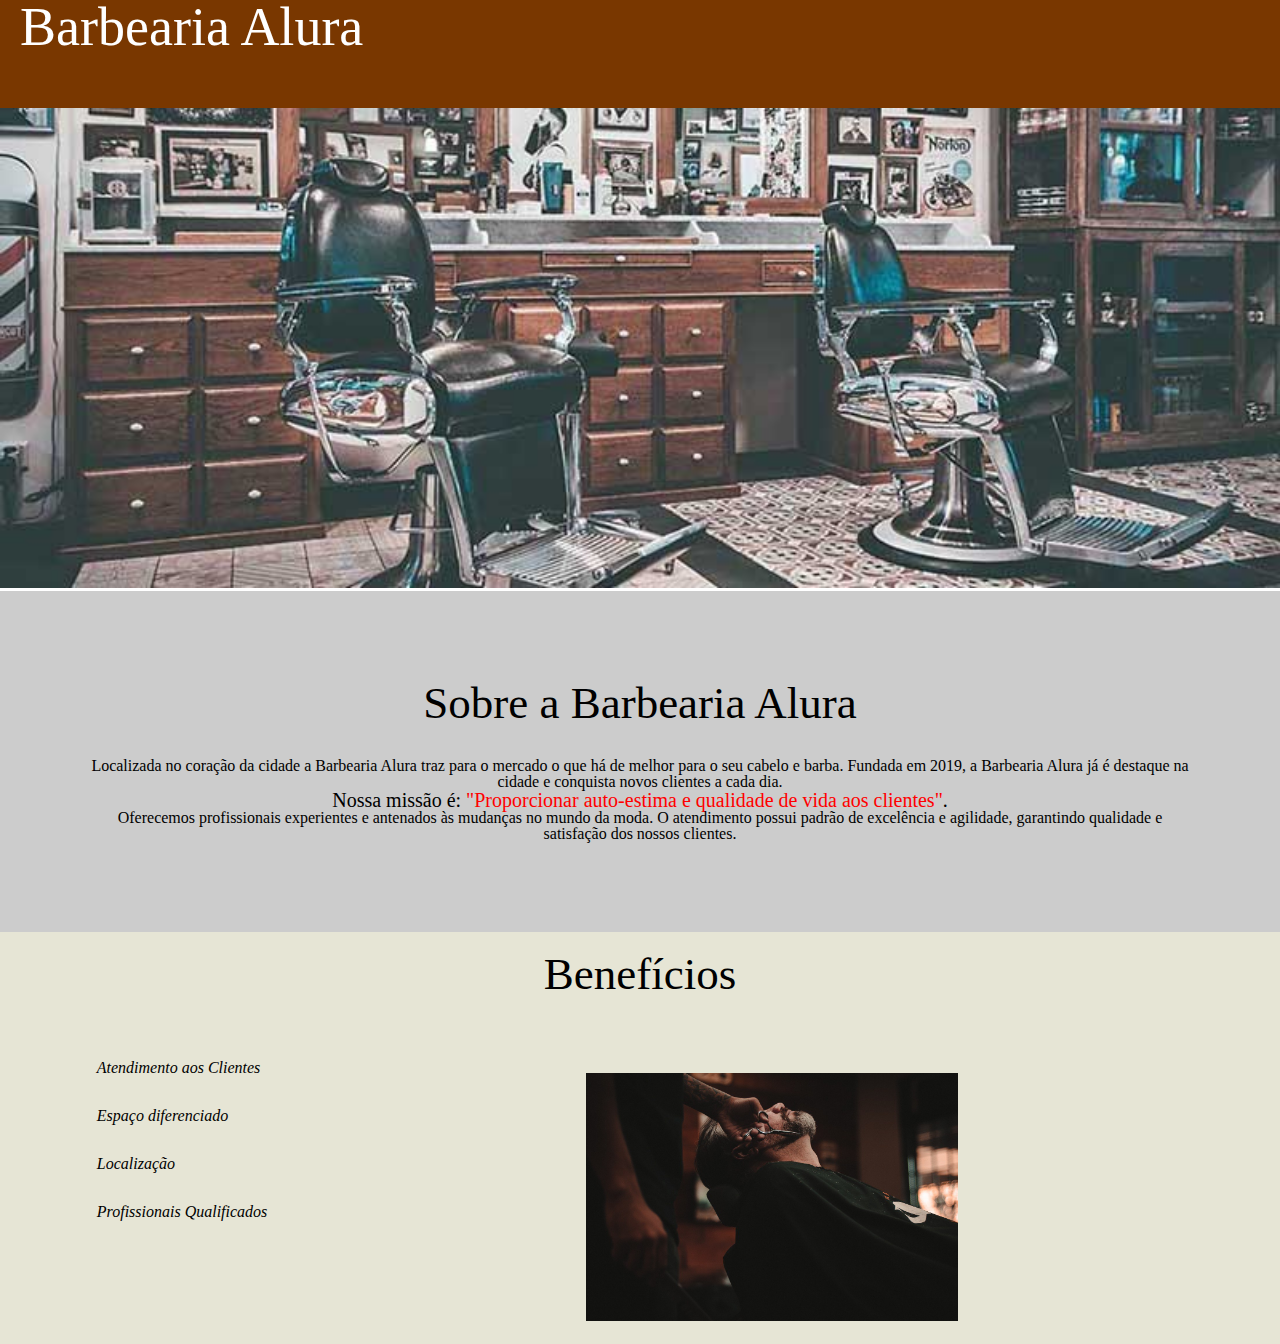
<file: html/index.html>
<!DOCTYPE html>
<html lang="pt-br">
	<head>
		<meta charset="UTF-8">
		<title>Barbearia Alura</title>
        <link rel="stylesheet" href="/css/reset.css">
		<link rel="stylesheet" href="/css/style-home.css">
	</head>

	<body>
		<header>
			<h1 class="titulo-principal">Barbearia Alura</h1>
		</header>
        <img id="banner" src="/img/banner.jpg">
		<div class="principal">
			<h2 class="titulo-centralizado">Sobre a Barbearia Alura</h2>
	 
			<p>Localizada no coração da cidade a <strong>Barbearia Alura</strong> traz para o mercado o que há de melhor para o seu cabelo e barba. Fundada em 2019, a Barbearia Alura já é destaque na cidade e conquista novos clientes a cada dia.</p>

			<p id="missao"><em>Nossa missão é: <strong>"Proporcionar auto-estima e qualidade de vida aos clientes"</strong>.</em></p>

			<p>Oferecemos profissionais experientes e antenados às mudanças no mundo da moda. O atendimento possui padrão de excelência e agilidade, garantindo qualidade e satisfação dos nossos clientes.</p>
		</div>

		<div class="beneficios">
			<h3 class="titulo-centralizado">Benefícios</h3>

			<ul>
				<li class="itens">Atendimento aos Clientes</li>
				<li class="itens">Espaço diferenciado</li>
				<li class="itens">Localização</li>
				<li class="itens">Profissionais Qualificados</li>
			</ul>

            <img src="/img/beneficios.jpg" class="imagembeneficios">
		</div>
	</body>
</html>
</file>
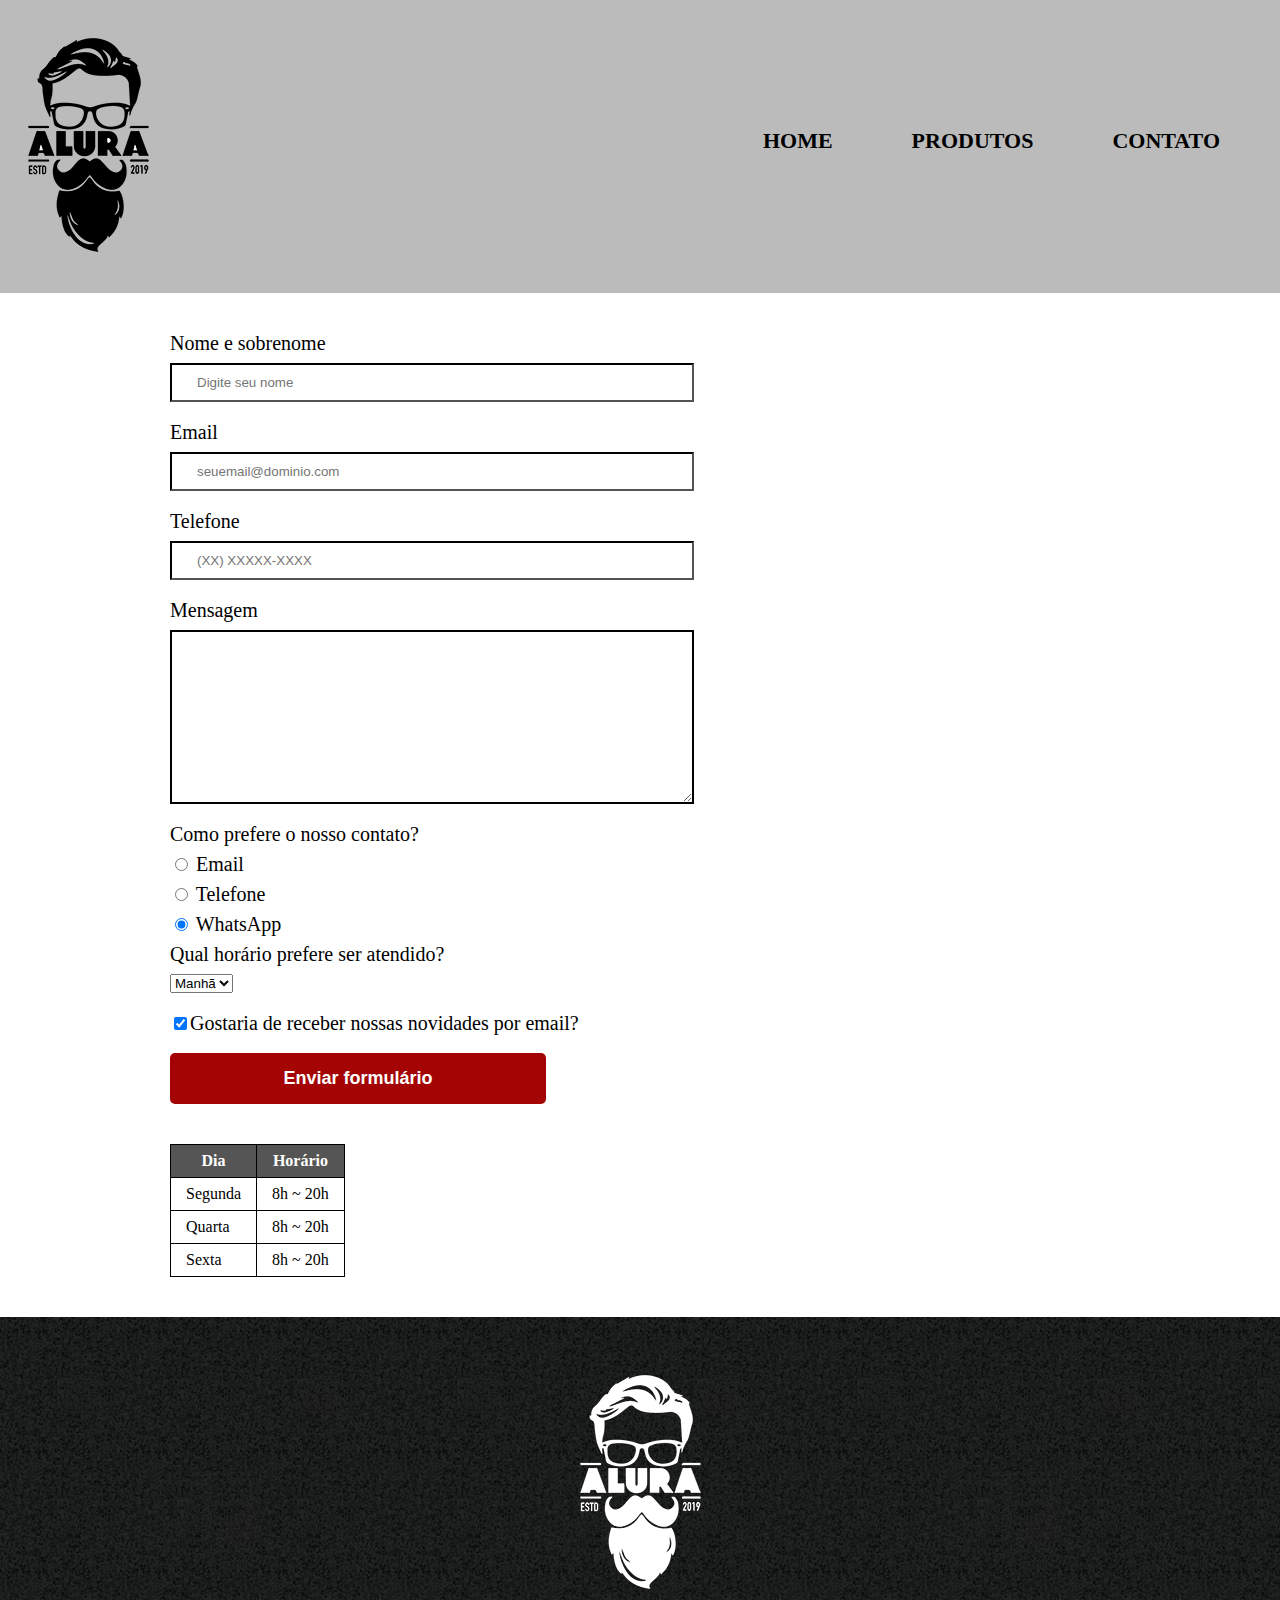
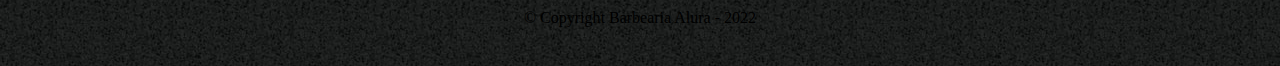
<file: html/contato.html>
<!DOCTYPE html>
<html>
	<head>
		<meta charset="UTF-8">
		<title>Contato - Barbearia Alura</title>

		<link rel="stylesheet" href="/css/reset.css">
		<link rel="stylesheet" href="/css/foms.css">
	</head>
	<body>
		<header>
			<div class="caixa">
				<h1><img src="/img/logo.png" alt="Logo da Barbearia Alura"></h1>

				<nav>
					<ul>
						<li><a href="index.html">Home</a></li>
						<li><a href="produtos.html">Produtos</a></li>
						<li><a href="contato.html">Contato</a></li>
					</ul>
				</nav>
			</div>
		</header>
		<main>
			<form>
				<label for="nomesobrenome">Nome e sobrenome</label>
				<input type="text" id="nomesobrenome" class="input-padrao" 
                placeholder = "Digite seu nome" required>

				<label for="email">Email</label>
				<!--O tipo de input possibilita o usuario preencher o formulario de maneira mais adequada  e "facilita na validacao"-->
				<input type="email" id="email" class="input-padrao" required 
                placeholder="seuemail@dominio.com">

				<label for="telefone">Telefone</label>
				<input type="tel" id="telefone" class="input-padrao" required 
                placeholder="(XX) XXXXX-XXXX">

				<label for="mensagem">Mensagem</label>
				<textarea cols="70" rows="10" id="mensagem" class="input-padrao" required></textarea>

				<fieldset>
					<legend>Como prefere o nosso contato?</legend>
					<label for="radio-email"><input type="radio" name="contato" 
                    value="email" id="radio-email"> Email</label>
					
					<label for="radio-telefone"><input type="radio" name="contato" 
                    value="telefone" id="radio-telefone"> Telefone</label>
					
					<label for="radio-whatsapp"><input type="radio" name="contato" 
                    value="whatsapp" id="radio-whatsapp" checked> WhatsApp</label>
				</fieldset>

				<fieldset><!--representa uma div separada por agrupamento-->
					<legend>Qual horário prefere ser atendido?</legend>
					<select>
						<option>Manhã</option>
						<option>Tarde</option>
						<option>Noite</option>
					</select>
				</fieldset>

				<label class="checkbox"><input type="checkbox" checked>Gostaria de receber 
                nossas novidades por email?</label>

				<input type="submit" value="Enviar formulário" class="enviar">
			</form>

			<table>
				<thead>
					<tr>
						<th>Dia</th>
						<th>Horário</th>
					</tr>
				</thead>
				<tbody>
					<tr>
						<td>Segunda</td>
						<td>8h ~ 20h</td>
					</tr>
					<tr>
						<td>Quarta</td>
						<td>8h ~ 20h</td>
					</tr>
					<tr>
						<td>Sexta</td>
						<td>8h ~ 20h</td>
					</tr>
				</tbody>
			</table>
		</main>

		<footer>
			<img src="/img/logo-branco.png" alt="Logo da Barbearia Alura">
			<p class="copyright">&copy; Copyright Barbearia Alura - 2022</p>
		</footer>
	</body>
</html>
</file>
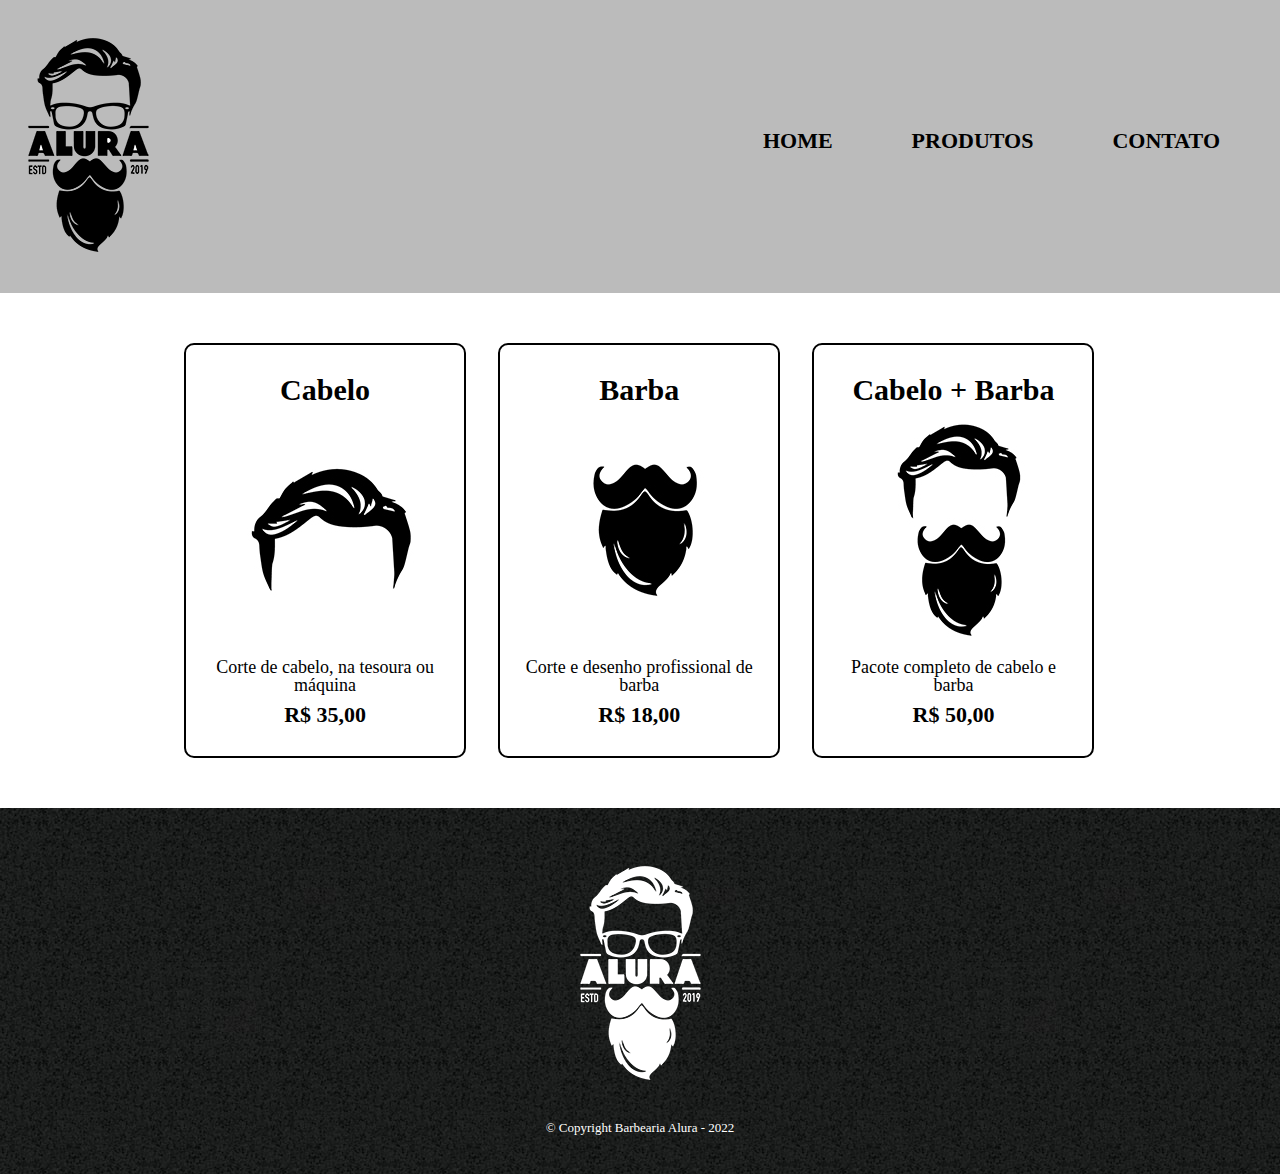
<file: html/produtos.html>
<!DOCTYPE html>
<html>
	<head>
		<meta charset="UTF-8">
		<title>Produtos - Barbearia Alura</title>

		<link rel="stylesheet" href="/css/reset.css">
        <link rel="stylesheet" href="/css/style.css">
	</head>
	<body>
		<header>
			<div class="caixa">
				<h1><img src="/img/logo.png"></h1>
				<nav>
					<ul>
						<li><a href="index.html">Home</a></li>
						<li><a href="produtos.html">Produtos</a></li>
						<li><a href="contato.html">Contato</a></li>
					</ul>
				</nav>
			</div>
		</header>

		<main>
			<ul class="produtos">
				<li>
					<h2>Cabelo</h2>
					<img src="/img/cabelo.jpg">
					<p class="produto-descricao">Corte de cabelo, na tesoura ou máquina</p>
					<p class="produto-preco">R$ 35,00</p>
				</li>
				<li>
					<h2>Barba</h2>
					<img src="/img/barba.jpg">
					<p class="produto-descricao">Corte e desenho profissional de barba</p>
					<p class="produto-preco">R$ 18,00</p>
				</li>
				<li>
					<h2>Cabelo + Barba</h2>
					<img src="/img/cabelo+barba.jpg">
					<p class="produto-descricao">Pacote completo de cabelo e barba</p>
					<p class="produto-preco">R$ 50,00</p>
				</li>
			</ul>
		</main>

		<footer>
			<img src="/img/logo-branco.png">
			<p class="copyright">&copy; Copyright Barbearia Alura - 2022</p>
		</footer>
	</body>
</html>
</file>
<file: css/style-home.css>
header{
    background-color: #793700;
    height: 12vh;
}

.titulo-principal {
	padding-left: 20px;
    font-size: 6vh;
    color:#FFFFFF;
}

#banner{
    width:100%;
}

.titulo-centralizado {
	text-align: center;
    font-size: 5vh;
    font-family: 'Times New Roman', Times, serif;
    margin-bottom: 3.5vh;
}
.principal{
	background-color: #CCCCCC;
	padding: 10vh;
}

p {
	text-align: center;
}

#missao {
	font-size: 20px;
}

em strong {
	color: #FF0000;
}

.itens {
	font-style: italic;
    margin: 2.5vw 0vw 0vw 6vw;
}

.beneficios {
	background-color: #e6e5d5;
	padding: 20px;
}

ul {
	display: inline-block;
	vertical-align: top;
	width: 20%;
	margin-right: 15%;
}

.imagembeneficios {
	width: 30%;
    margin-top: 5vh;
    margin-left: 10vw;
}
</file>
<file: css/foms.css>
header {
	background: #BBBBBB;
	padding: 20px 0;
}

.caixa {
	position: relative;
	width: 100vw;
	margin: 0 auto;
}
nav {
	position: absolute;
	top: 110px;
	right: 0;
}

nav li {
	display: inline;
	margin: 0 60px 0 15px;
}

nav a {
	text-transform: uppercase;
	color: #000000;
	font-weight: bold;
	font-size: 22px;
	text-decoration: none;
}

nav a:hover {
	color: #c74219;
	text-decoration: underline;
}

.produtos {
	width: 940px;
	margin: 0 auto;
	padding: 50px 0;
}

main {
	width: 940px;
	margin: 0 auto;
}

form {
	margin: 40px 0;
}

form label, form legend {
	display:block;
	font-size: 20px;
	margin: 0 0 10px;
}

.input-padrao {
	display: block;
	margin: 0 0 20px;
	padding: 10px 25px;
	width: 50%;
    border-color: #000000;
    border-width: 2px;
}

.checkbox {
	margin: 20px 0;  
}

.enviar {
	width:40%;
	padding: 15px 0;
	background-color: #A40404;
	color: white;
	font-weight: bold;
	font-size: 18px;
	border: none;
	border-radius: 5px;
	transition: 1s all;/*transiçao de todos os elementos*/
	cursor: pointer;
}

.enviar:hover {
	background: #A43800;
	transform: scale(1.2);
}

table {
	margin: 20px 0 40px;
}

thead {
	background: #555555;
	color: white;
	font-weight: bold;
}

td, th {
	border: 1px solid #000000;
	padding: 8px 15px;
}

footer {
	text-align: center;
	background: url("/img/bg.jpg");
	padding: 40px 0;
}
</file>
<file: css/style.css>
header {
	background: #BBBBBB;
	padding: 20px 0;
}

.caixa {
	position: relative;
	width: 100vw;
	margin: 0 auto;
}

nav {
	position: absolute;
	top: 110px;
	right: 0;
}

nav li {
	display: inline;
	margin: 0 60px 0 15px;
}

nav a {
	text-transform: uppercase;
	color: #000000;
	font-weight: bold;
	font-size: 22px;
	text-decoration: none;
}

nav a:hover {
	color: #c74219;
	text-decoration: underline;
}

.produtos {
	width: 940px;
	margin: 0 auto;
	padding: 50px 0;
}

.produtos li {
	display: inline-block;
	text-align: center;
	width: 30%;
	vertical-align: top;
	margin: 0 1.5%;
	padding: 30px 20px;
	box-sizing: border-box;
	border: 2px solid #000000;
	border-radius: 10px;
}

.produtos li:hover {
	border-color: #C78C19;
}

.produtos li:active {
	border-color: #088C19;	
}

.produtos li:hover h2 {
	font-size: 34px;
}

.produtos h2 {
	font-size: 30px;
	font-weight: bold;
}

.produto-descricao {
	font-size: 18px;
}

.produto-preco {
	font-size: 22px;
	font-weight: bold;
	margin-top: 10px;
}

main {
	width: 940px;
	margin: 0 auto;
}

footer {
	text-align: center;
	background: url("/img/bg.jpg");
	padding: 40px 0;
}

.copyright {
	color: #FFFFFF;
	font-size: 13px;
	margin: 20px 0 0;
}
</file>
